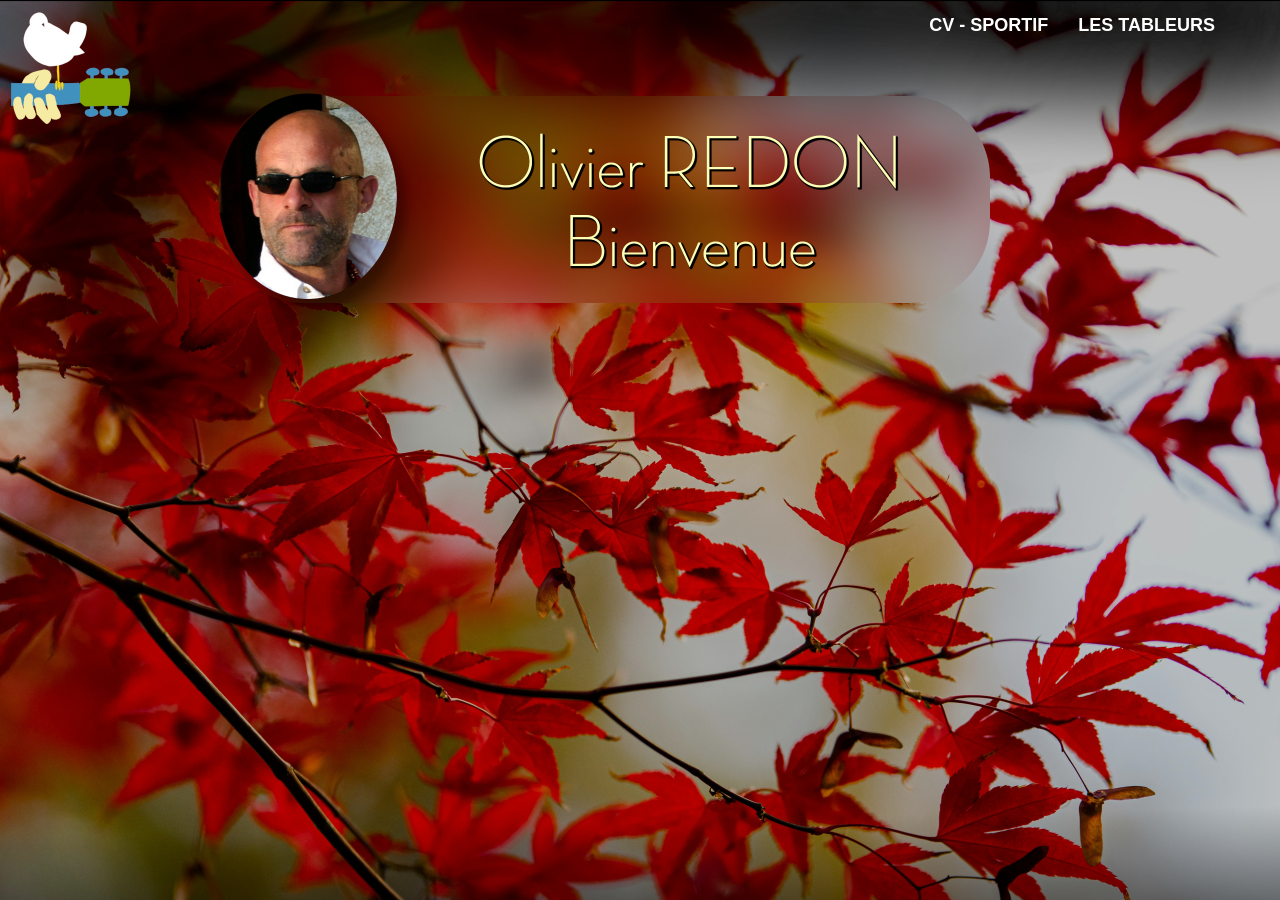
<file: index.html>
<!DOCTYPE html>
<html>
  <head>
    <meta http-equiv="content-type" content="text/html; charset=UTF-8">
    <meta http-equiv="X-UA-Compatible" content="IE=edge">
    <meta name="viewport" content="width=device-width, initial-scale=1.0">
    <link rel="stylesheet" href="https://stackpath.bootstrapcdn.com/font-awesome/4.7.0/css/font-awesome.min.css">
    <link rel="stylesheet" type="text/css" href="style.css">
    <title>Olivier Redon</title>
  </head>
  <body id="BG_1665158250261_42749">
    <nav>
      <div class="logo"></div>
      <label for="btn" class="icon"> <span class="fa fa-bars"></span> </label>
      <input id="btn" type="checkbox">
      <ul>
        <li><a href="https://labrousse43.github.io/o.redon/pages/cv/index.htm">CV
            - Sportif </a></li>
        <li><a href="https://labrousse43.github.io/o.redon/pages/tableur/index.htm">Les
            Tableurs </a></li>
      </ul>
    </nav>
  </body>
</html>
</file>
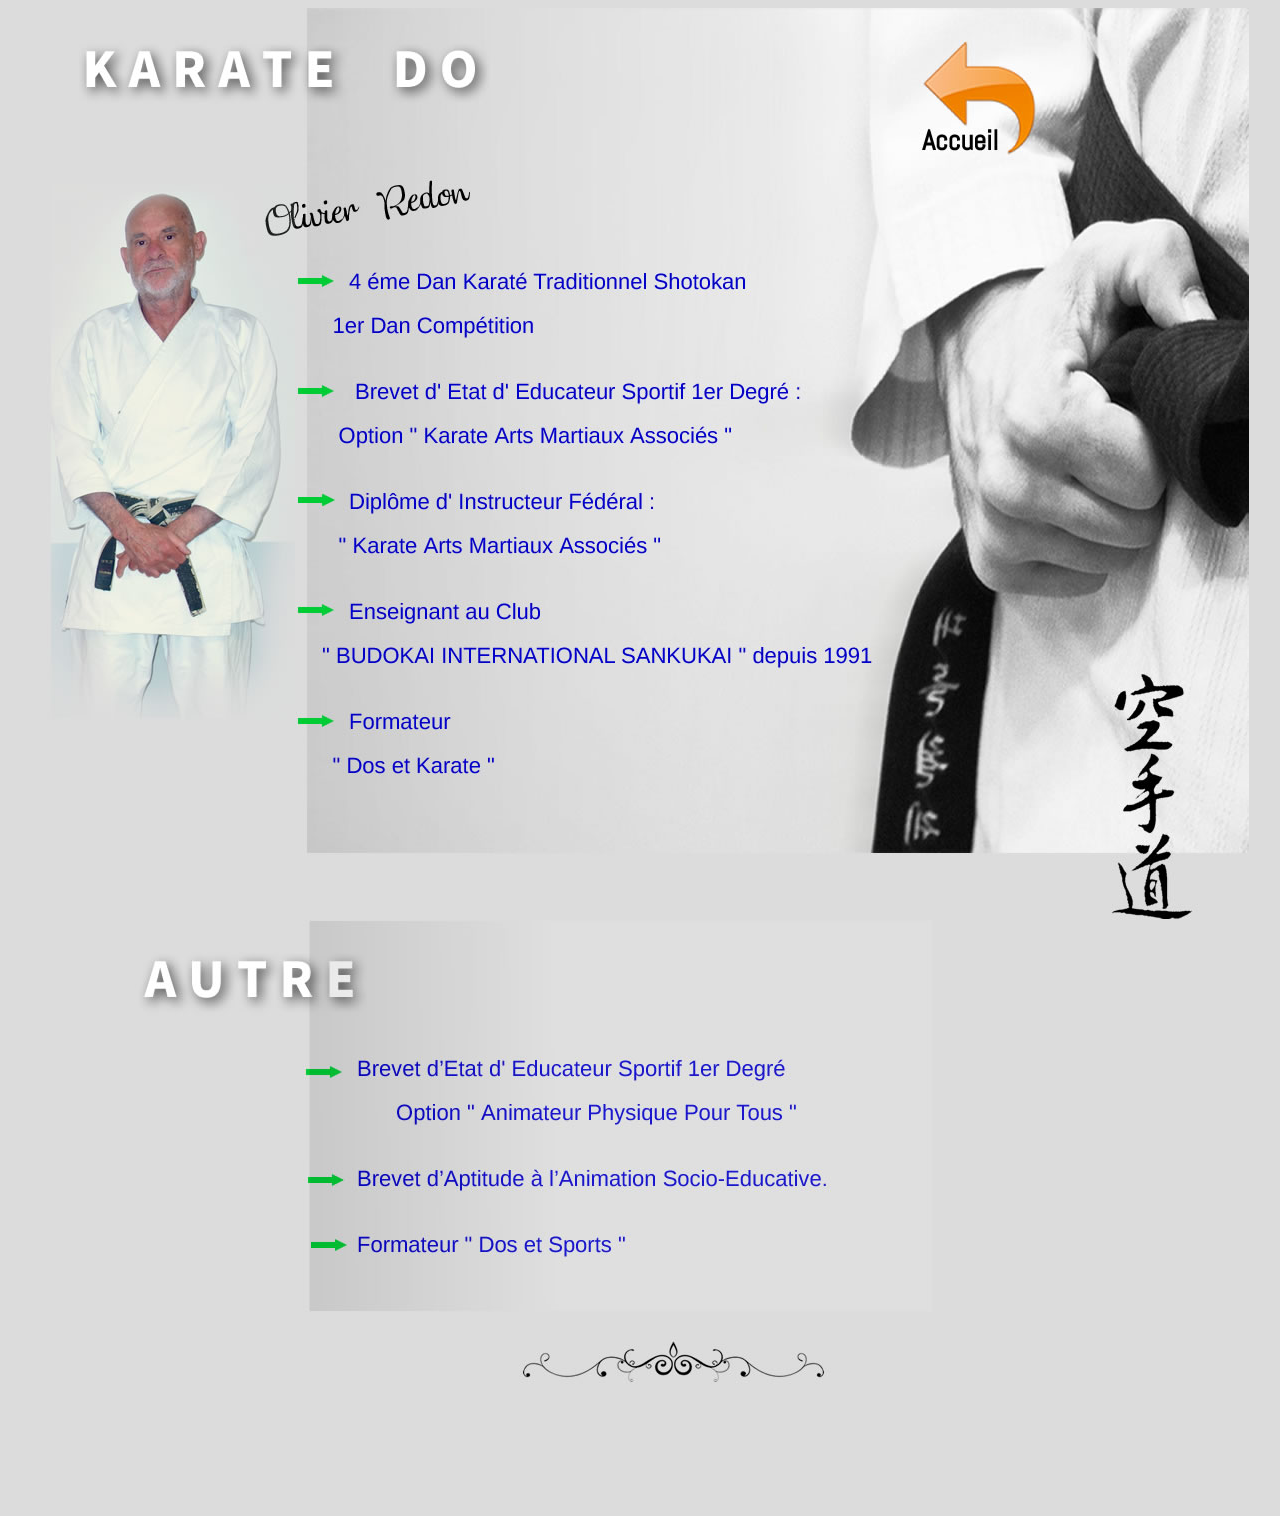
<file: pages/cv/index.htm>
<!DOCTYPE html PUBLIC "-//W3C//DTD HTML 4.01 Transitional//EN" "http://www.w3.org/TR/html4/loose.dtd">
<!-- saved from url=(0014)about:internet -->
<html>
  <head>
    <meta http-equiv="content-type" content="text/html; charset=utf-8">
    <title>index</title>
    <!--Fireworks 8 Dreamweaver 8 target.  Created Thu Nov 19 07:57:05 GMT+0100 2026-->
  </head>
  <body bgcolor="#dcdcdc">
    <div style="text-align: center;"><img name="index" src="images/index.jpg" usemap="#m_index"
        alt="" width="1218" height="1500" border="0"><map name="m_index">
        <area shape="rect" coords="865,29,1024,163" href="https://labrousse43.github.io/o.redon/"
          target="_parent" alt="">
      </map>
    </div>
  </body>
</html>
</file>
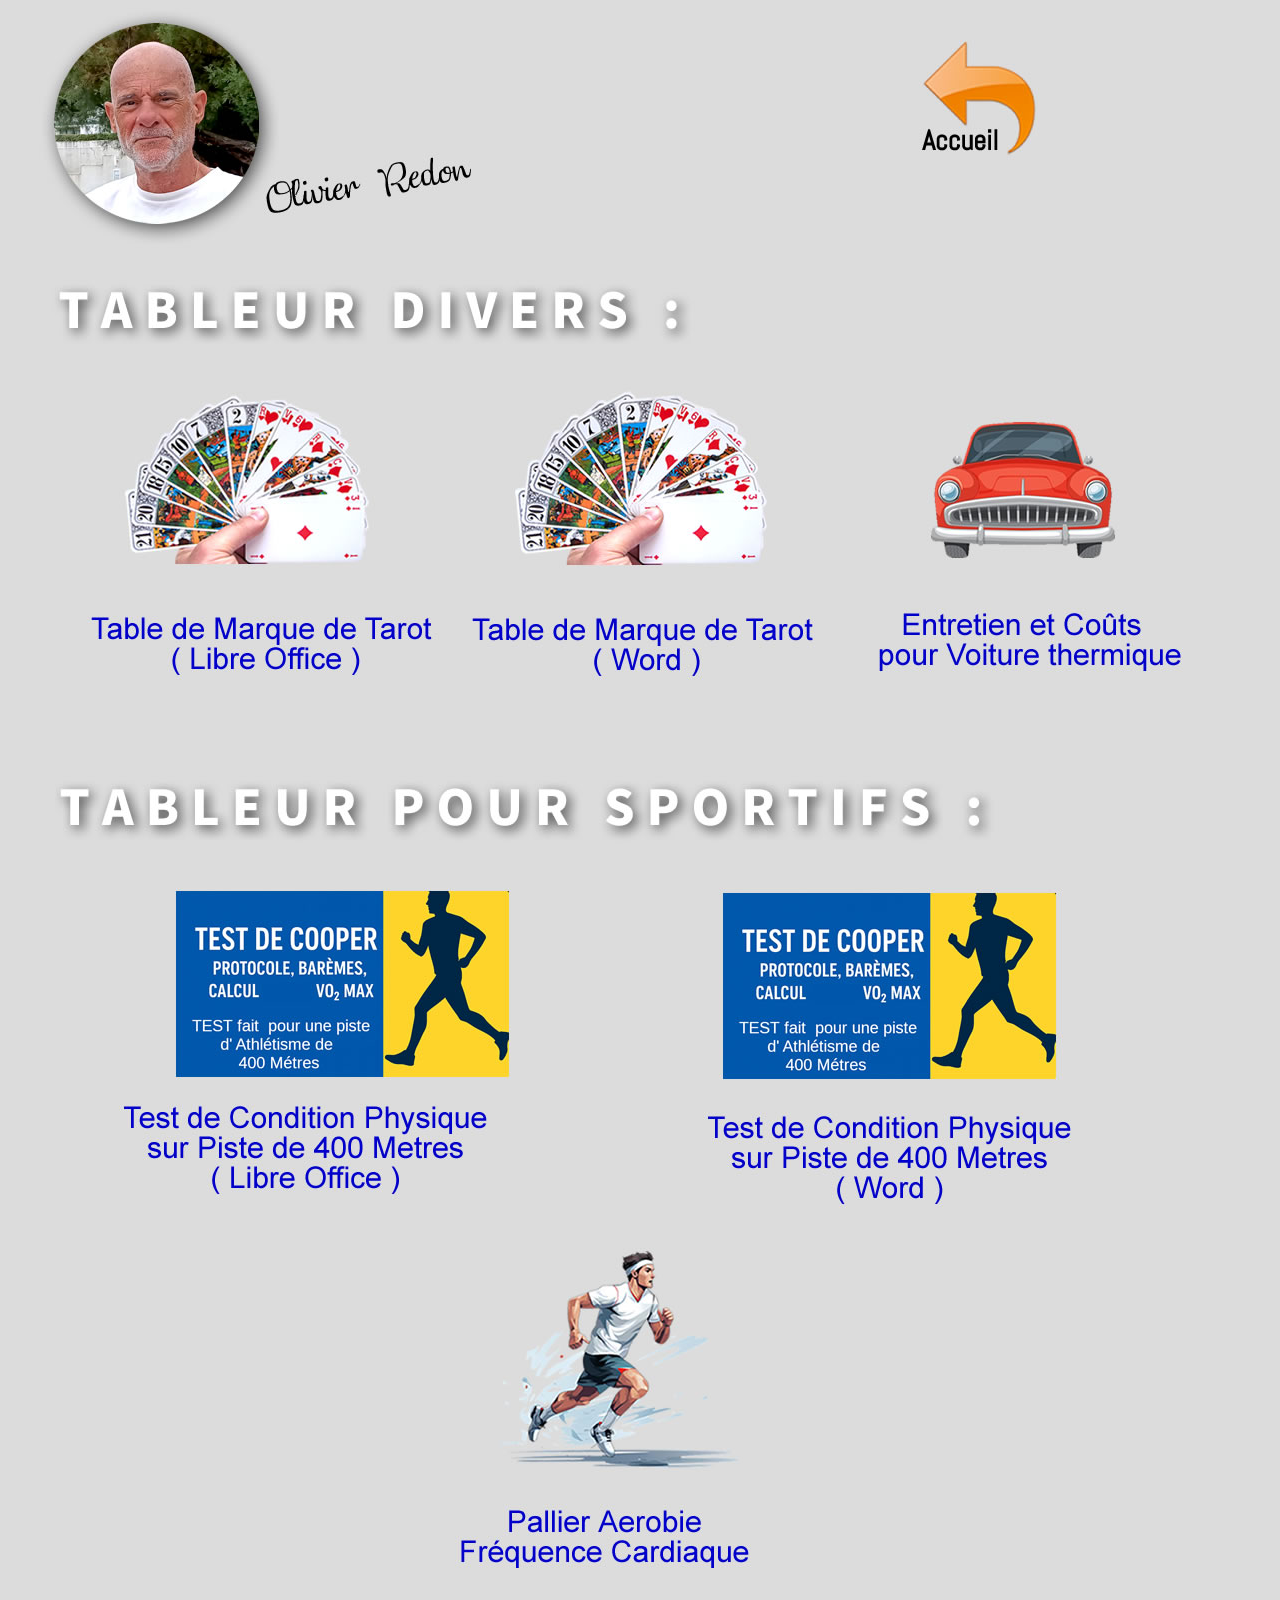
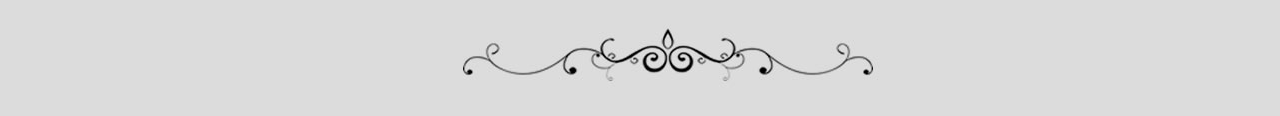
<file: pages/tableur/index.htm>
<!DOCTYPE html PUBLIC "-//W3C//DTD HTML 4.01 Transitional//EN" "http://www.w3.org/TR/html4/loose.dtd">
<!-- saved from url=(0014)about:internet -->
<html>
  <head>
    <meta http-equiv="content-type" content="text/html; charset=utf-8">
    <title>index</title>
    <!--Fireworks 8 Dreamweaver 8 target.  Created Fri Nov 27 18:39:55 GMT+0100 2026-->
  </head>
  <body bgcolor="#dcdcdc">
    <div style="text-align: center;"><img name="index" src="images/index.jpg" usemap="#m_index"
        alt="" width="1218" height="1700" border="0"><map name="m_index">
        <area shape="rect" coords="684,878,1035,1080" href="https://labrousse43.github.io/o.redon/pages/tableur/cooperw.zip"
          target="_parent" alt="">
        <area shape="rect" coords="125,878,468,1072" href="https://labrousse43.github.io/o.redon/pages/tableur/cooper.zip"
          target="_parent" alt="">
        <area shape="rect" coords="475,380,756,577" href="https://labrousse43.github.io/o.redon/pages/tableur/tarotPortableW.zip"
          target="_parent" alt="">
        <area shape="rect" coords="85,380,360,577" href="https://labrousse43.github.io/o.redon/pages/tableur/tarotPortableLO.zip"
          target="_parent" alt="">
        <area shape="rect" coords="446,1225,707,1481" href="https://labrousse43.github.io/o.redon/pages/tableur/VO2max.zip"
          target="_parent" alt="">
        <area shape="rect" coords="888,396,1088,564" href="https://labrousse43.github.io/o.redon/pages/tableur/Entretien-Voiture.zip"
          target="_parent" alt="">
        <area shape="rect" coords="865,29,1024,163" href="https://labrousse43.github.io/o.redon/"
          target="_parent" alt="">
      </map>
    </div>
  </body>
</html>
</file>
<file: style.css>
* {
  margin: 0px;
  padding: 0px;
  box-sizing: border-box;
  font-family: "Poppins", sans-serif;
}

body {
  background: #b5b5b5 url("images/saison.jpg") no-repeat scroll 0% 0% / cover;
}

nav {
  background: transparent none repeat scroll 0% 0%;
}

nav .logo {
  float: left;
  color: white;
  text-transform: uppercase;
  font-size: 20px;
  font-weight: 600;
  line-height: 40px;
  padding-left: 60px;
}

nav ul {
  float: right;
  margin-right: 50px;
  list-style: outside none none;
  position: relative;
}

nav ul li {
  float: left;
  display: inline-block;
}

nav ul li a {
  color: white;
  line-height: 50px;
  text-decoration: none;
  font-size: 18px;
  padding: 8px 15px;
  text-transform: uppercase;
  font-weight: 600;
}

nav ul li a:hover {
  color: #f5d601;
}

nav ul ul {
  position: absolute;
  top: 70px;
  opacity: 0;
  visibility: hidden;
transition: top 0.3s ease 0s;
}

nav ul li:hover > ul {
  top: 50px;
  opacity: 1;
  visibility: visible;
}

nav ul ul li {
  position: relative;
  margin: 0px;
  width: 150px;
  float: none;
  display: list-item;
  border-bottom: 1px solid rgba(0, 0, 0, 0.3);
}

nav ul ul li a {
  line-height: 40px;
}

nav ul ul ul li {
  position: relative;
  top: -60px;
  left: 150px;
}

.show, .icon, input {
  display: none;
}

.fa-plus {
  font-size: 15px;
  margin-left: 40px;
}

@media all and ( max-width : 968px ) {
  nav ul {
    margin-right: 0px;
    float: left;
  }
  nav .logo {
    padding-left: 30px;
    width: 100%;
  }
  .show + a, ul {
    display: none;
  }
  nav ul li, nav ul ul li {
    display: block;
    width: 100%;
  }
  .show {
    display: block;
    color: white;
    font-size: 18px;
    text-transform: uppercase;
    padding: 0px 20px;
    line-height: 70px;
    font-weight: 600;
    cursor: pointer;
  }
  .show:hover {
     color: crimson;
  }
  .icon {
    display: block;
    color: white;
    position: absolute;
    top: 0px;
    right: 40px;
    line-height: 70px;
    cursor: pointer;
    font-size: 25px;
  }
  nav ul ul {
    top: 70px;
    border-top: 0px none;
    float: none;
    position: static;
    display: none;
    opacity: 1;
    visibility: visible;
  }
  nav ul ul a {
    padding-left: 40px;
  }
  nav ul ul ul a {
    padding-left: 80px;
  }
  nav ul ul ul li {
    position: static;
  }
  [id^="btn"]:checked + ul {
    display: block;
  }
  nav ul ul li {
    border-bottom: 0px none;
  }
}

#BG_1665158250261_42749 {
  background-color: #010101;
}

#BG_1665163920389_2725 {
  background-color: #ffcccc;
}

#BG_1728545643404_47450 {
  background-color: black;
}
</file>
